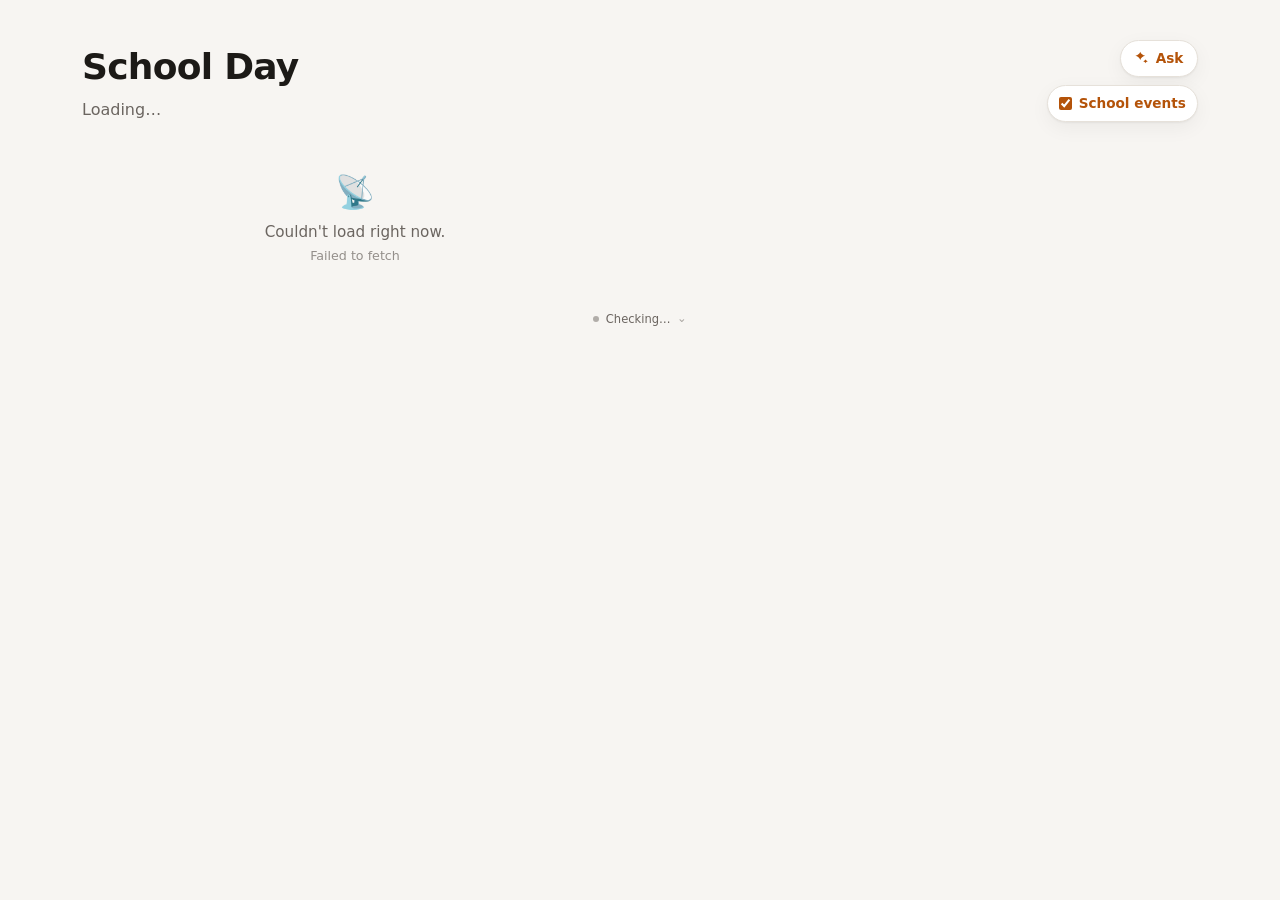
<file: index.html>
<!doctype html>
<html lang="en">
<head>
<meta charset="utf-8">
<meta name="viewport" content="width=device-width, initial-scale=1, viewport-fit=cover">
<title>School Day</title>
<link rel="manifest" href="manifest.webmanifest">
<link rel="apple-touch-icon" href="icons/both-apple-180.png?i=2">
<meta name="apple-mobile-web-app-title" content="School Day">
<link rel="icon" type="image/png" sizes="192x192" href="icons/both-192.png?i=2">
<meta name="apple-mobile-web-app-capable" content="yes">
<meta name="apple-mobile-web-app-status-bar-style" content="default">
<meta name="theme-color" content="#f7f5f2">
<link rel="stylesheet" href="app.css?v=8a1811cd">
</head>
<body>
<div class="wrap page-day">
  <header>
    <div class="headtext">
      <h1 class="hello" id="hello">School Day</h1>
      <p class="today" id="todayline">Loading…</p>
    </div>
    <a class="asklink" id="asklink" href="/ask/">
      <svg class="ico" viewBox="0 0 24 24" aria-hidden="true" focusable="false">
        <path d="M11 3.5c.4 1.3 1.2 2.6 2.4 3.6 1.2 1 2.6 1.6 4.1 1.9-1.5.3-2.9.9-4.1 1.9-1.2 1-2 2.3-2.4 3.6-.4-1.3-1.2-2.6-2.4-3.6C7.4 9.9 6 9.3 4.5 9c1.5-.3 2.9-.9 4.1-1.9 1.2-1 2-2.3 2.4-3.6Z"
              fill="currentColor"/>
        <path d="M18 13.5c.2.7.6 1.3 1.2 1.8.6.5 1.3.8 2.1 1-.8.2-1.5.5-2.1 1-.6.5-1 1.1-1.2 1.8-.2-.7-.6-1.3-1.2-1.8-.6-.5-1.3-.8-2.1-1 .8-.2 1.5-.5 2.1-1 .6-.5 1-1.1 1.2-1.8Z"
              fill="currentColor"/>
      </svg>Ask</a>
  </header>

  <div class="controls">
    <div id="kidfilter"></div>
    <label class="toggle" id="schoolToggle" data-on="1">
      <input type="checkbox" id="showSchool" checked> School events
    </label>
  </div>

  <div id="content">
    <div class="skeleton"></div><div class="skeleton"></div><div class="skeleton"></div>
  </div>

  <footer>
    <button class="fresh" id="fresh" data-state="unknown" data-open="0"
            aria-expanded="false" aria-controls="synclog" title="Tap for the sync log">
      <span class="pip"></span><span class="txt">Checking…</span><span class="more"></span>
    </button>
    <div class="synclog" id="synclog" hidden></div>
  </footer>
</div>
<script src="a2hs.js?v=8a1811cd"></script>
<script src="app.js?v=8a1811cd"></script>
</body>
</html>
</file>
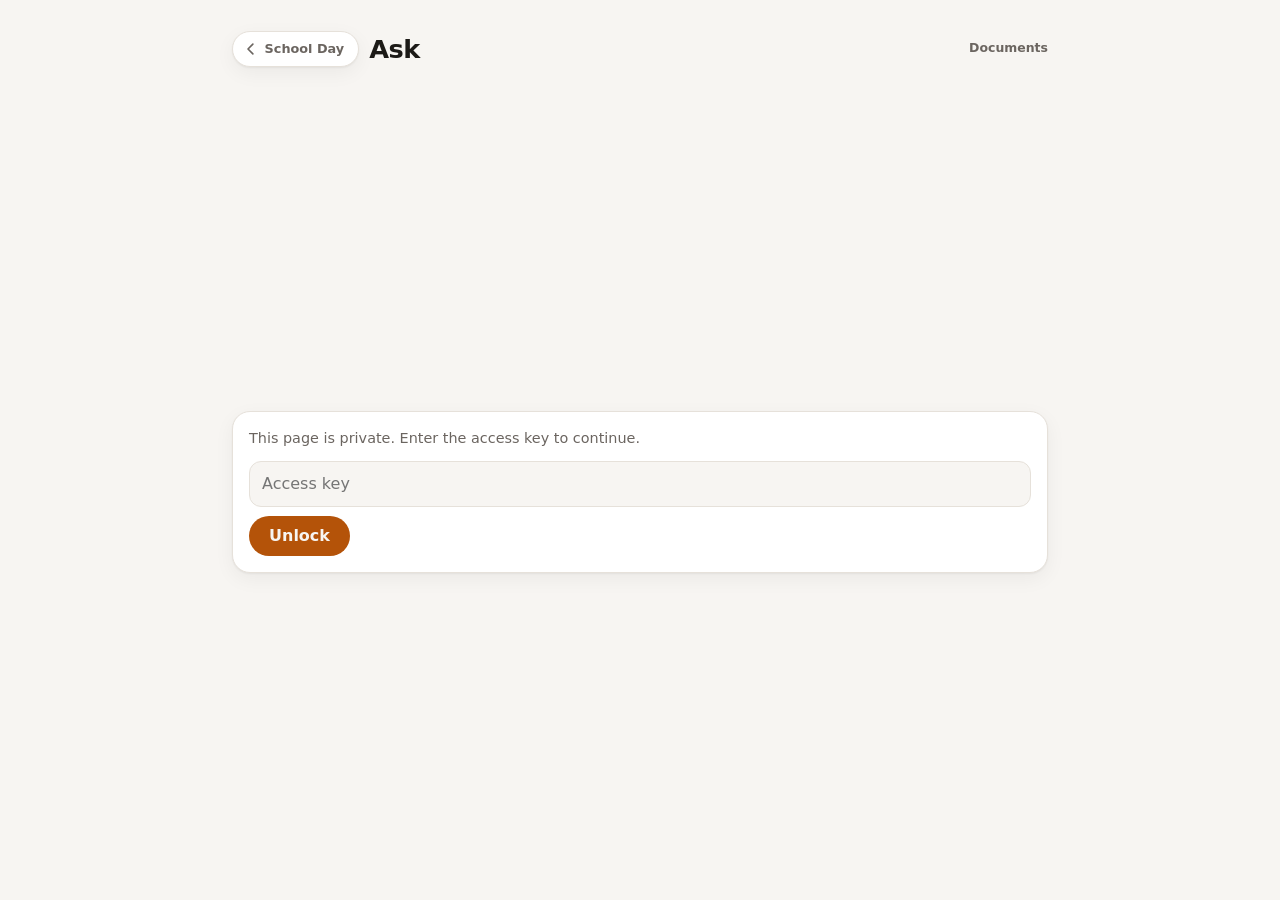
<file: ask/index.html>
<!doctype html>
<html lang="en">
<head>
<meta charset="utf-8">
<meta name="viewport" content="width=device-width, initial-scale=1, viewport-fit=cover">
<title>Ask · School Day</title>
<meta name="robots" content="noindex, nofollow">
<meta name="theme-color" content="#f7f5f2">
<link rel="stylesheet" href="../app.css?v=8a1811cd">
<link rel="stylesheet" href="ask.css?v=8a1811cd">
</head>
<body>
<div class="wrap">
  <header class="ask-head">
    <a class="back" href="../" aria-label="Back to School Day">
      <svg class="ico" viewBox="0 0 24 24" aria-hidden="true" focusable="false">
        <path d="M14.5 5.5 8 12l6.5 6.5" fill="none" stroke="currentColor" stroke-width="2.2"
              stroke-linecap="round" stroke-linejoin="round"/>
      </svg><span class="back-label">School Day</span>
    </a>
    <h1 class="hello">Ask</h1>
    <span class="head-actions">
      <button class="newthread" id="newthread" hidden>New conversation</button>
      <a class="linkish docs" href="../documents/">Documents</a>
      <button class="linkish" id="forget" hidden>Forget key</button>
    </span>
  </header>

  <!-- gate: the key never ships in the page, it is typed once and kept locally -->
  <form id="unlock" class="unlock" hidden>
    <p class="lead">This page is private. Enter the access key to continue.</p>
    <input type="password" id="tokenInput" placeholder="Access key"
           autocomplete="current-password" spellcheck="false" required>
    <button type="submit">Unlock</button>
    <p class="hint" id="unlockErr" hidden>That key was rejected.</p>
  </form>

  <!-- is-empty centres the composer; asking a question swaps it to the
       conversation layout, answers above and the composer pinned below -->
  <main id="askui" class="askui is-empty" hidden>

    <div class="scroll">
      <div id="thread" class="thread"></div>
      <div id="out"></div>
    </div>

    <div class="composer">
      <p class="lead-in">What would you like to know?</p>
      <p class="lead-hint">Anything about the girls' school life - what's coming up, what to bring, who's who.</p>

      <form id="askform" class="askform">
        <textarea id="q" rows="1" placeholder="What do the girls need for next week?"
                  maxlength="1000" required></textarea>
        <div class="askrow">
          <div class="seg" id="kidscope">
            <button type="button" data-kid="" class="on">Everyone</button>
            <button type="button" data-kid="sophia">Sophia</button>
            <button type="button" data-kid="olivia">Olivia</button>
          </div>
          <button type="submit" id="go" aria-label="Ask">Ask</button>
        </div>
      </form>

      <p class="cmdhint" id="cmdhint" hidden></p>

      <ul class="examples">
        <li>What do I need to prepare for next week?</li>
        <li>Is there any stationery I still need to buy?</li>
        <li>What's on tomorrow?</li>
        <li>When are the basketball tryouts and is there a Kiss and Go?</li>
      </ul>

    </div>
  </main>
</div>
<script src="ask.js?v=8a1811cd"></script>
</body>
</html>
</file>
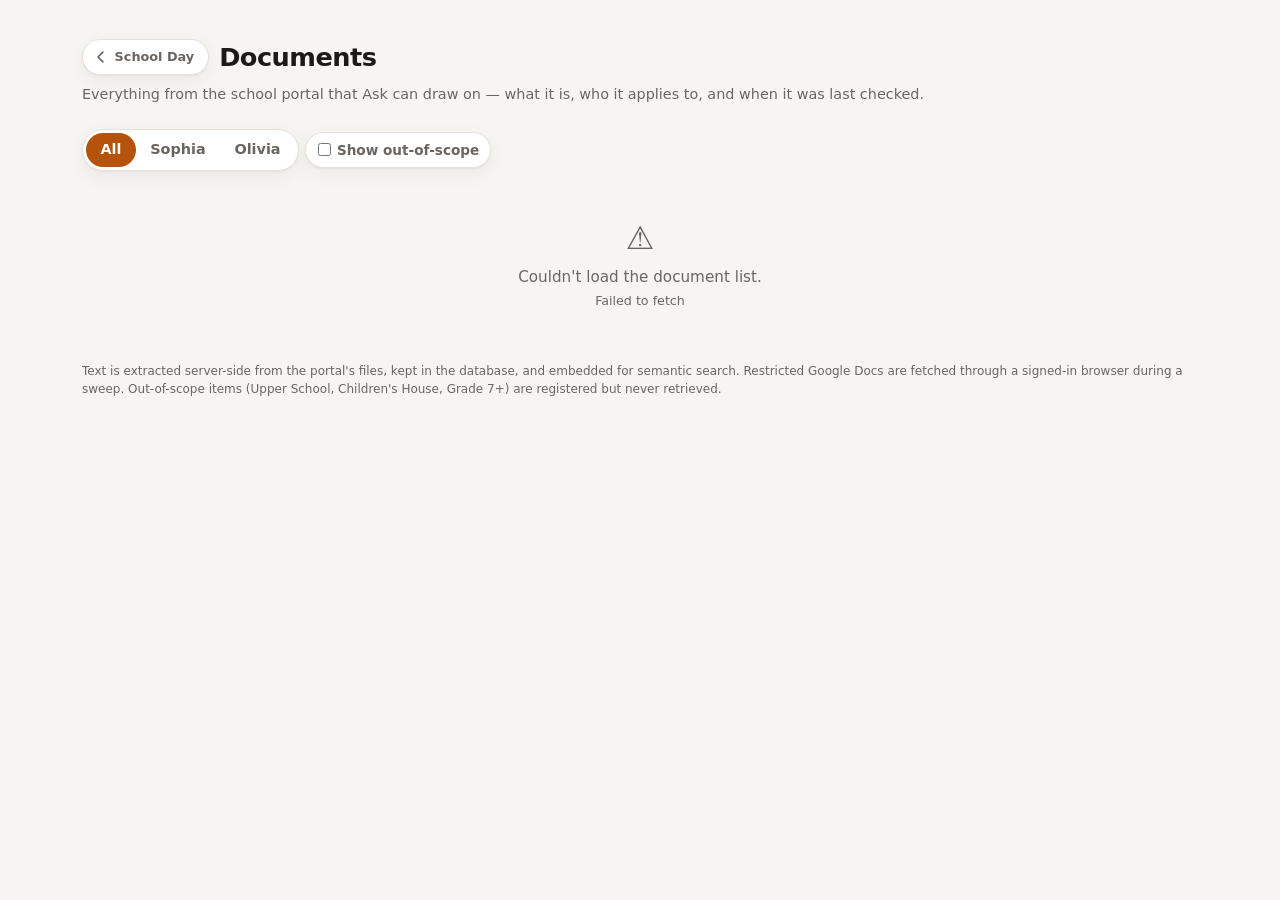
<file: documents/index.html>
<!doctype html>
<html lang="en">
<head>
<meta charset="utf-8">
<meta name="viewport" content="width=device-width, initial-scale=1, viewport-fit=cover">
<title>Documents · School Day</title>
<meta name="robots" content="noindex, nofollow">
<meta name="theme-color" content="#f7f5f2">
<link rel="stylesheet" href="../app.css?v=8a1811cd">
<link rel="stylesheet" href="documents.css?v=8a1811cd">
</head>
<body>
<div class="wrap">
  <header class="doc-head">
    <div class="bar">
      <a class="back" href="../" aria-label="Back to School Day">
        <svg class="ico" viewBox="0 0 24 24" aria-hidden="true" focusable="false">
        <path d="M14.5 5.5 8 12l6.5 6.5" fill="none" stroke="currentColor" stroke-width="2.2"
              stroke-linecap="round" stroke-linejoin="round"/>
      </svg><span class="back-label">School Day</span>
      </a>
      <h1 class="hello">Documents</h1>
    </div>
    <p class="today">Everything from the school portal that Ask can draw on — what it is, who it applies to, and when it was last checked.</p>
    <p class="summary" id="summary">Loading…</p>
  </header>

  <div class="controls">
    <div class="seg" id="scope">
      <button type="button" data-scope="" aria-pressed="true">All</button>
      <button type="button" data-scope="sophia" aria-pressed="false">Sophia</button>
      <button type="button" data-scope="olivia" aria-pressed="false">Olivia</button>
    </div>
    <label class="toggle" id="oosToggle" data-on="0">
      <input type="checkbox" id="showOos"> Show out-of-scope
    </label>
  </div>

  <div id="content"><div class="skeleton"></div><div class="skeleton"></div></div>

  <footer class="doc-foot">
    <p>Text is extracted server-side from the portal's files, kept in the database, and embedded for semantic search. Restricted Google Docs are fetched through a signed-in browser during a sweep. Out-of-scope items (Upper School, Children's House, Grade 7+) are registered but never retrieved.</p>
  </footer>
</div>
<script src="documents.js?v=8a1811cd"></script>
</body>
</html>
</file>
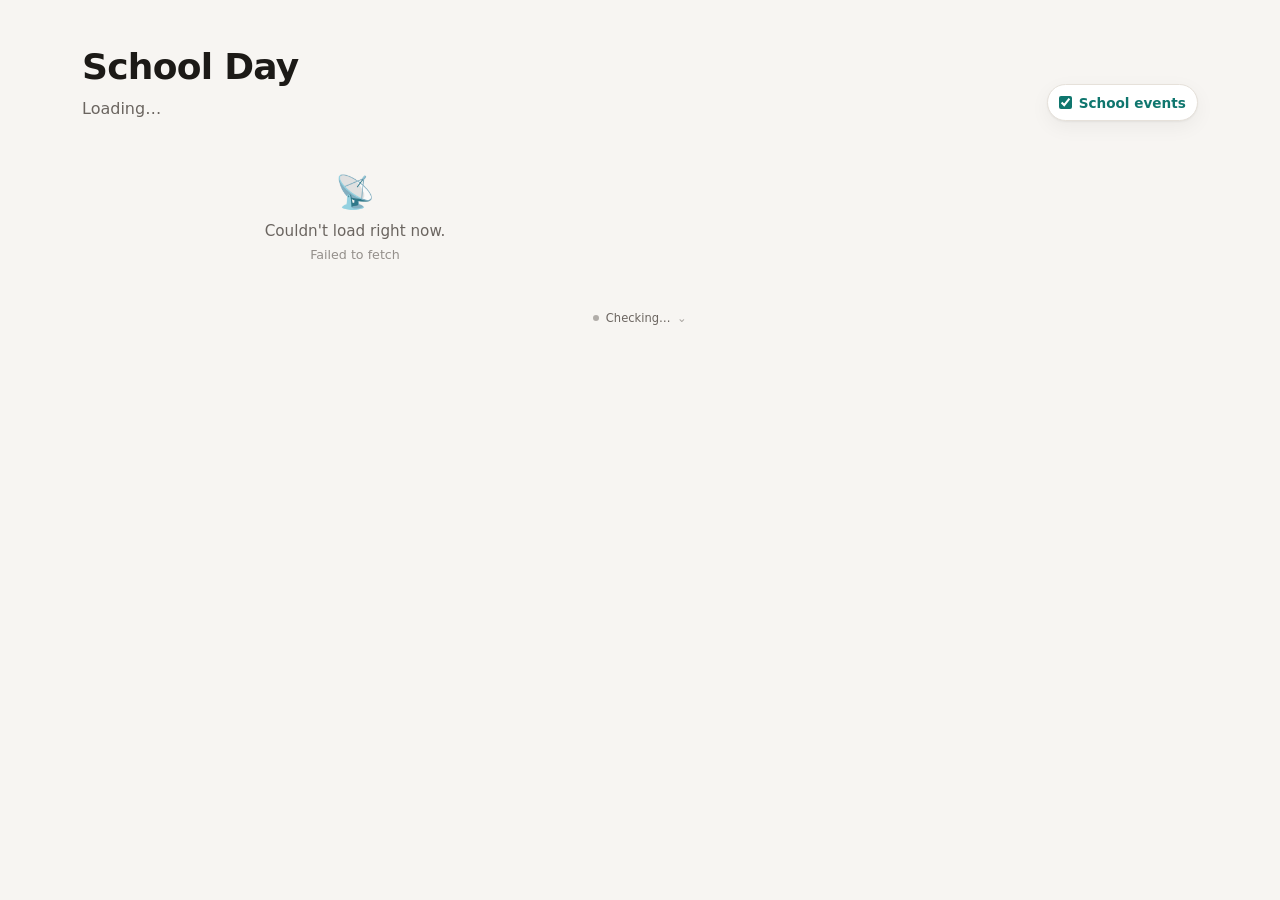
<file: olivia/index.html>
<!doctype html>
<html lang="en">
<head>
<meta charset="utf-8">
<meta name="viewport" content="width=device-width, initial-scale=1, viewport-fit=cover">
<title>Olivia · School Day</title>
<link rel="manifest" href="manifest.webmanifest">
<link rel="apple-touch-icon" href="../icons/olivia-apple-180.png?i=2">
<meta name="apple-mobile-web-app-title" content="Olivia">
<link rel="icon" type="image/png" sizes="192x192" href="../icons/olivia-192.png?i=2">
<meta name="apple-mobile-web-app-capable" content="yes">
<meta name="apple-mobile-web-app-status-bar-style" content="default">
<meta name="theme-color" content="#f7f5f2">
<link rel="stylesheet" href="../app.css?v=8a1811cd">
</head>
<body>
<div class="wrap page-day">
  <header>
    <div class="headtext">
      <h1 class="hello" id="hello">School Day</h1>
      <p class="today" id="todayline">Loading…</p>
    </div>
  </header>

  <div class="controls">
    <div id="kidfilter"></div>
    <label class="toggle" id="schoolToggle" data-on="1">
      <input type="checkbox" id="showSchool" checked> School events
    </label>
  </div>

  <div id="content">
    <div class="skeleton"></div><div class="skeleton"></div><div class="skeleton"></div>
  </div>

  <footer>
    <button class="fresh" id="fresh" data-state="unknown" data-open="0"
            aria-expanded="false" aria-controls="synclog" title="Tap for the sync log">
      <span class="pip"></span><span class="txt">Checking…</span><span class="more"></span>
    </button>
    <div class="synclog" id="synclog" hidden></div>
  </footer>
</div>
<script src="../a2hs.js?v=8a1811cd"></script>
<script src="../app.js?v=8a1811cd"></script>
</body>
</html>
</file>
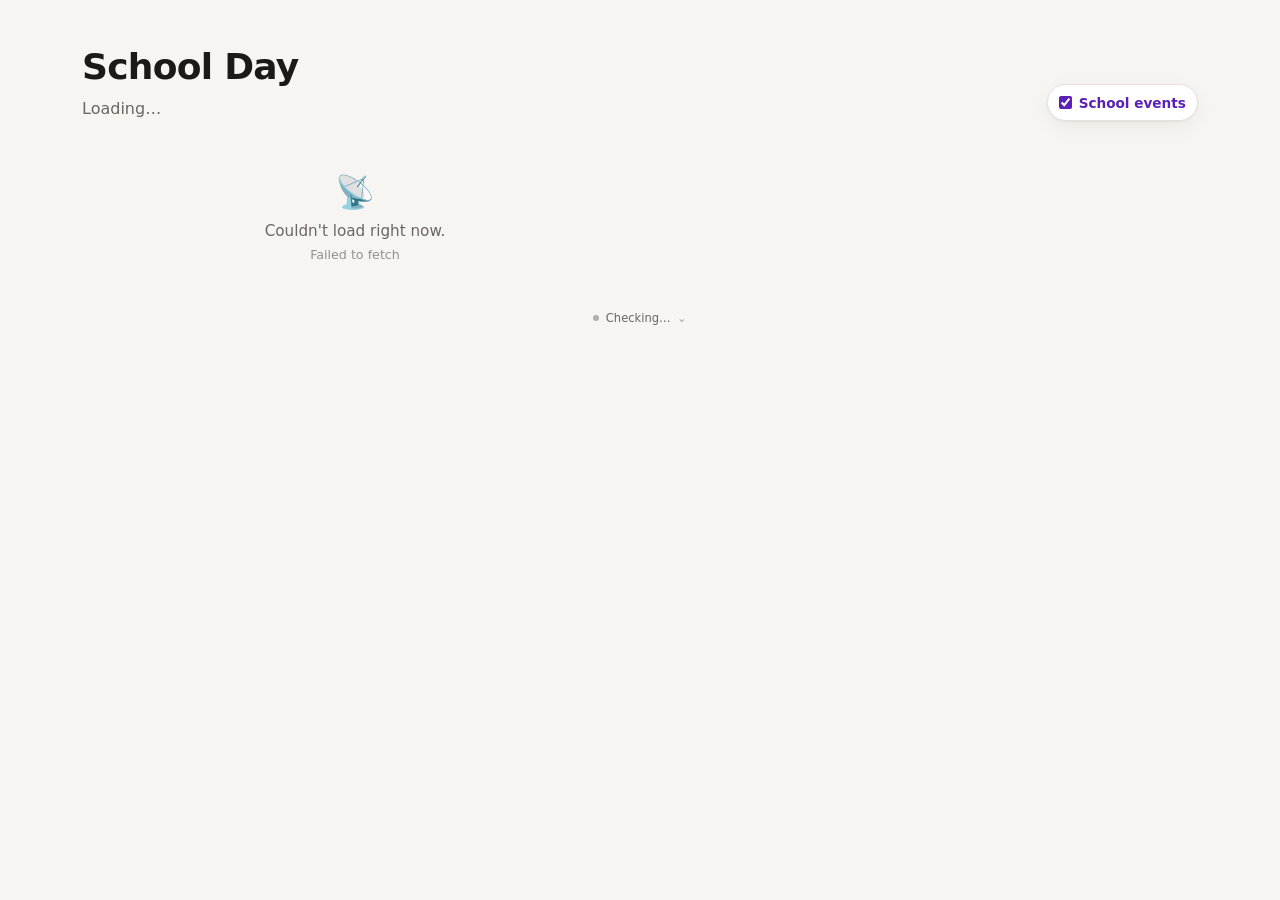
<file: sophia/index.html>
<!doctype html>
<html lang="en">
<head>
<meta charset="utf-8">
<meta name="viewport" content="width=device-width, initial-scale=1, viewport-fit=cover">
<title>Sophia · School Day</title>
<link rel="manifest" href="manifest.webmanifest">
<link rel="apple-touch-icon" href="../icons/sophia-apple-180.png?i=2">
<meta name="apple-mobile-web-app-title" content="Sophia">
<link rel="icon" type="image/png" sizes="192x192" href="../icons/sophia-192.png?i=2">
<meta name="apple-mobile-web-app-capable" content="yes">
<meta name="apple-mobile-web-app-status-bar-style" content="default">
<meta name="theme-color" content="#f7f5f2">
<link rel="stylesheet" href="../app.css?v=8a1811cd">
</head>
<body>
<div class="wrap page-day">
  <header>
    <div class="headtext">
      <h1 class="hello" id="hello">School Day</h1>
      <p class="today" id="todayline">Loading…</p>
    </div>
  </header>

  <div class="controls">
    <div id="kidfilter"></div>
    <label class="toggle" id="schoolToggle" data-on="1">
      <input type="checkbox" id="showSchool" checked> School events
    </label>
  </div>

  <div id="content">
    <div class="skeleton"></div><div class="skeleton"></div><div class="skeleton"></div>
  </div>

  <footer>
    <button class="fresh" id="fresh" data-state="unknown" data-open="0"
            aria-expanded="false" aria-controls="synclog" title="Tap for the sync log">
      <span class="pip"></span><span class="txt">Checking…</span><span class="more"></span>
    </button>
    <div class="synclog" id="synclog" hidden></div>
  </footer>
</div>
<script src="../a2hs.js?v=8a1811cd"></script>
<script src="../app.js?v=8a1811cd"></script>
</body>
</html>
</file>
<file: app.css>
:root{
  --bg:#f7f5f2; --card:#ffffff; --ink:#1c1a17; --muted:#6b6560; --line:#e6e1da;
  --accent:#5b21b6; --accent-soft:#ede9fe;
  --ok:#15803d; --warn:#b45309; --bad:#b91c1c;
  /* per-kid identity colours - used for name tags even on the combined view */
  --k-violet:#5b21b6; --k-violet-soft:#ede9fe;
  --k-teal:#0f766e;   --k-teal-soft:#ccfbf1;
  --k-amber:#b45309;  --k-amber-soft:#fef3c7;
  --k-rose:#be123c;   --k-rose-soft:#ffe4e6;
  --shadow:0 1px 2px rgba(20,14,8,.05), 0 6px 20px rgba(20,14,8,.05);
  --radius:18px;
}
:root[data-kid="olivia"]{ --accent:#0f766e; --accent-soft:#ccfbf1; }
:root[data-kid="both"]{   --accent:#b45309; --accent-soft:#fef3c7; }
@media (prefers-color-scheme:dark){
  :root{ --bg:#141312; --card:#1e1c1a; --ink:#f2efea; --muted:#a09a93; --line:#2e2b28;
         --accent:#c4b5fd; --accent-soft:#2c2350; --ok:#4ade80; --warn:#fbbf24; --bad:#f87171;
         --k-violet:#c4b5fd; --k-violet-soft:#2c2350;
         --k-teal:#5eead4;   --k-teal-soft:#0d3b37;
         --k-amber:#fcd34d;  --k-amber-soft:#43300b;
         --k-rose:#fda4af;   --k-rose-soft:#4c0519;
         --shadow:0 1px 2px rgba(0,0,0,.4), 0 8px 24px rgba(0,0,0,.35); }
  :root[data-kid="olivia"]{ --accent:#5eead4; --accent-soft:#0d3b37; }
  :root[data-kid="both"]{   --accent:#fcd34d; --accent-soft:#43300b; }
}
*{box-sizing:border-box}
html,body{margin:0}
body{
  background:var(--bg); color:var(--ink);
  font:16px/1.5 ui-rounded,"SF Pro Rounded",system-ui,-apple-system,"Segoe UI",Roboto,sans-serif;
  -webkit-font-smoothing:antialiased;
  padding:env(safe-area-inset-top) env(safe-area-inset-right) 3rem env(safe-area-inset-left);
}
.wrap{max-width:640px;margin:0 auto;padding:1rem 1rem 0}

header{padding:.5rem 0 .75rem}
/* Day pages: greeting on the left, Ask in the top-right corner */
.page-day > header{display:flex;align-items:flex-start;justify-content:space-between;gap:1rem}
.headtext{min-width:0}
.hello{font-size:1.75rem;font-weight:800;letter-spacing:-.02em;margin:0}
.today{color:var(--muted);font-size:.95rem;margin:.2rem 0 0}
.daypill{display:inline-block;margin-left:.5rem;padding:.1rem .55rem;border-radius:999px;
  background:var(--accent-soft);color:var(--accent);font-weight:700;font-size:.8rem;vertical-align:1px}

/* Segmented control - Ask's Everyone/Sophia/Olivia and the Documents scope */
.seg{display:flex;background:var(--card);border:1px solid var(--line);
  border-radius:999px;padding:3px;box-shadow:var(--shadow)}
.seg button{
  appearance:none;border:0;background:transparent;color:var(--muted);
  font:inherit;font-weight:700;font-size:.9rem;padding:.4rem .9rem;border-radius:999px;
  cursor:pointer;transition:background .15s ease,color .15s ease
}
.seg button[aria-pressed="true"]{background:var(--accent);color:#fff}
@media (prefers-color-scheme:dark){ .seg button[aria-pressed="true"]{color:#141312} }

/* Back button (Ask, Documents): a round arrow on phones, labelled from 600px up */
.back{
  display:inline-flex;align-items:center;justify-content:center;gap:.3rem;flex:none;
  height:36px;min-width:36px;padding:0;border-radius:999px;
  background:var(--card);border:1px solid var(--line);box-shadow:var(--shadow);
  color:var(--muted);text-decoration:none;font-size:.8rem;font-weight:600;
  transition:color .15s ease,border-color .15s ease
}
.back:hover{color:var(--accent);border-color:var(--accent)}
.back .ico{width:18px;height:18px;flex:none}
.back .back-label{display:none}
@media (min-width:600px){
  .back{padding:0 .85rem 0 .55rem}
  .back .back-label{display:inline}
}

/* One row of pills: a toggle per kid (app.js fills #kidfilter), then School events */
.controls{display:flex;gap:.4rem;flex-wrap:wrap;align-items:center;margin:.35rem 0 1.25rem}
#kidfilter{display:contents}
#kidfilter[hidden]{display:none}

.toggle{
  display:inline-flex;align-items:center;gap:.4rem;background:var(--card);border:1px solid var(--line);
  border-radius:999px;padding:.45rem .7rem;font-size:.85rem;font-weight:600;color:var(--muted);
  cursor:pointer;box-shadow:var(--shadow);user-select:none;white-space:nowrap;
  transition:color .15s ease,border-color .15s ease
}
.toggle input{accent-color:var(--accent);margin:0}
.toggle[data-on="1"]{color:var(--accent)}
/* kid toggles wear their own colour when on, so both can be on at once */
.toggle.kid[data-theme="violet"] input{accent-color:var(--k-violet)}
.toggle.kid[data-theme="teal"]   input{accent-color:var(--k-teal)}
.toggle.kid[data-theme="amber"]  input{accent-color:var(--k-amber)}
.toggle.kid[data-theme="rose"]   input{accent-color:var(--k-rose)}
.toggle.kid[data-on="1"][data-theme="violet"]{color:var(--k-violet);border-color:var(--k-violet)}
.toggle.kid[data-on="1"][data-theme="teal"]  {color:var(--k-teal);  border-color:var(--k-teal)}
.toggle.kid[data-on="1"][data-theme="amber"] {color:var(--k-amber); border-color:var(--k-amber)}
.toggle.kid[data-on="1"][data-theme="rose"]  {color:var(--k-rose);  border-color:var(--k-rose)}
/* narrow phones: tighter pills so all three still share one row */
@media (max-width:400px){
  .controls{gap:.35rem}
  .toggle{padding:.42rem .6rem;font-size:.8rem;gap:.35rem}
}
/* the last kid on cannot be turned off: a small shake says so */
.toggle.nope{animation:nope .3s ease}
@keyframes nope{25%{transform:translateX(-3px)}75%{transform:translateX(3px)}}
@media (prefers-reduced-motion:reduce){ .toggle.nope{animation:none} }

/* Ask is parent-only, so app.js reveals this only on a device that has already
   unlocked it. The [hidden] rule must be explicit: a bare .asklink{display:...}
   outranks the UA sheet's [hidden]{display:none} and the link would always show. */
.asklink{
  display:inline-flex;align-items:center;gap:.35rem;flex:none;margin-top:.3rem;
  background:var(--card);border:1px solid var(--line);border-radius:999px;
  padding:.45rem .85rem .45rem .7rem;font-size:.85rem;font-weight:700;color:var(--accent);
  text-decoration:none;box-shadow:var(--shadow);
  transition:color .15s ease,border-color .15s ease,background .15s ease
}
.asklink .ico{width:18px;height:18px;flex:none}
.asklink:hover{border-color:var(--accent);background:var(--accent-soft)}
.asklink[hidden]{display:none}

section{margin:0 0 1.6rem}
/* the Coming up section has no heading, so give its first day a little air */
section > .daygroup:first-child{margin-top:.2rem}
h2{font-size:.8rem;text-transform:uppercase;letter-spacing:.1em;color:var(--muted);
   margin:0 0 .6rem .2rem;font-weight:800}
h2 .count{color:var(--accent)}

.daygroup{display:flex;align-items:baseline;gap:.5rem;margin:1.1rem .2rem .5rem}
.daygroup:first-of-type{margin-top:0}
.daygroup .d{font-weight:800;font-size:.95rem;letter-spacing:-.01em}
.daygroup .n{color:var(--muted);font-size:.8rem}
.daygroup .pill{margin-left:auto;font-size:.7rem;font-weight:800;color:var(--accent);
  background:var(--accent-soft);padding:.1rem .45rem;border-radius:999px}
.daygroup.off .d{color:var(--muted)}

.card{
  background:var(--card);border:1px solid var(--line);border-radius:var(--radius);
  padding:.85rem .95rem;margin-bottom:.6rem;box-shadow:var(--shadow);
  display:grid;grid-template-columns:auto 1fr auto;gap:.8rem;align-items:start;
  cursor:pointer;transition:transform .12s ease, opacity .2s ease;
}
.card:active{transform:scale(.985)}
.card .emoji{font-size:1.7rem;line-height:1.2;width:2rem;text-align:center}
.card .title{font-weight:700;font-size:1.05rem;margin:0;letter-spacing:-.01em}
.card .meta{color:var(--muted);font-size:.83rem;margin:.15rem 0 0;display:flex;gap:.45rem;flex-wrap:wrap}
.card .who{
  font-size:.7rem;font-weight:800;text-transform:uppercase;letter-spacing:.05em;
  padding:.1rem .45rem;border-radius:999px;background:var(--accent-soft);color:var(--accent);
}
.card .who[data-theme="violet"]{ background:var(--k-violet-soft); color:var(--k-violet) }
.card .who[data-theme="teal"]  { background:var(--k-teal-soft);   color:var(--k-teal) }
.card .who[data-theme="amber"] { background:var(--k-amber-soft);  color:var(--k-amber) }
.card .who[data-theme="rose"]  { background:var(--k-rose-soft);   color:var(--k-rose) }
.tick{
  appearance:none;border:2px solid var(--line);background:transparent;width:1.6rem;height:1.6rem;
  border-radius:50%;cursor:pointer;flex:none;display:grid;place-items:center;color:transparent;
  font-size:.95rem;font-weight:900;transition:all .15s ease
}
.tick:hover{border-color:var(--accent)}
.card.done{opacity:.45}
.card.done .title{text-decoration:line-through}
.card.done .tick{background:var(--accent);border-color:var(--accent);color:#fff}
@media (prefers-color-scheme:dark){ .card.done .tick{color:#141312} }
.detail{grid-column:1/-1;border-top:1px solid var(--line);margin-top:.7rem;padding-top:.7rem;
  color:var(--muted);font-size:.9rem}
.detail a{color:var(--accent);font-weight:600}
.card[data-open="0"] .detail{display:none}
.card.school{background:transparent;border-style:dashed}

.notice{
  background:var(--accent-soft);color:var(--accent);border-radius:var(--radius);
  padding:.9rem 1rem;font-weight:700;margin-bottom:1rem;text-align:center
}
.empty{color:var(--muted);text-align:center;padding:1.4rem 1rem;font-size:.95rem}
.empty .big{font-size:2rem;display:block;margin-bottom:.3rem}

/* freshness - deliberately quiet: footer only, small, muted */
footer{padding:.5rem 0 2rem;text-align:center}
.fresh{
  display:inline-flex;align-items:center;gap:.4rem;color:var(--muted);
  font-size:.72rem;background:none;border:0;font-family:inherit;cursor:pointer;padding:.3rem
}
.fresh .pip{width:6px;height:6px;border-radius:50%;background:var(--ok);flex:none;opacity:.75}
.fresh[data-state="late"] .pip{background:var(--warn)}
.fresh[data-state="unknown"] .pip{background:var(--muted);opacity:.5}
.fresh .more{display:none;opacity:.85}
.fresh[data-open="1"] .more{display:inline}
.fresh::after{content:"⌄";opacity:.55;transition:transform .15s ease;line-height:1}
.fresh[data-open="1"]::after{transform:rotate(180deg)}

/* sync log - scheduled slot vs actual run. Reference only, so: small, muted,
   folded away, and never louder than the cards above it. */
.synclog{
  max-width:23rem;margin:.4rem auto 0;padding:.7rem .85rem;text-align:left;
  background:var(--card);border:1px solid var(--line);border-radius:14px;
  box-shadow:var(--shadow);font-size:.72rem;color:var(--muted)
}
.synclog .loghead{
  display:flex;justify-content:space-between;align-items:baseline;gap:.5rem;
  margin:0 0 .5rem;font-weight:700;color:var(--ink);letter-spacing:.01em
}
.synclog .loghead span{font-weight:500;font-size:.68rem;opacity:.7;text-align:right}
.synclog ol{list-style:none;margin:0;padding:0;max-height:15rem;overflow-y:auto;
  overscroll-behavior:contain;scrollbar-width:thin}
.synclog li{display:grid;grid-template-columns:6px 3.6rem 1fr;gap:.5rem;
  align-items:baseline;padding:.22rem 0}
.synclog li + li{border-top:1px solid color-mix(in srgb, var(--line) 55%, transparent)}
.synclog .dayhead + li{border-top:0}   /* a rule under a day header reads as a mistake */
.synclog .dayhead{
  display:block;margin:.5rem 0 .15rem;padding:0;border-top:0;
  font-weight:700;font-size:.66rem;text-transform:uppercase;letter-spacing:.06em;opacity:.55
}
.synclog ol > .dayhead:first-child{margin-top:0}
.synclog .pip{width:6px;height:6px;border-radius:50%;background:var(--muted);
  opacity:.5;align-self:center}
.synclog li[data-status="ok"]      .pip{background:var(--ok);opacity:.9}
.synclog li[data-status="error"]   .pip{background:var(--bad);opacity:.9}
.synclog li[data-status="missed"]  .pip{background:var(--warn);opacity:.8}
.synclog li[data-status="running"] .pip{background:var(--accent);animation:pulse 1.2s ease-in-out infinite}
.synclog li[data-status="scheduled"] .pip{background:transparent;box-shadow:inset 0 0 0 1px var(--muted);opacity:.6}
.synclog .t{font-variant-numeric:tabular-nums;opacity:.75}
.synclog .s{color:var(--ink);opacity:.85}
.synclog li[data-status="scheduled"] .s,
.synclog li[data-status="due"] .s{color:var(--muted);opacity:1}
.synclog li[data-status="error"] .s{color:var(--bad)}
.synclog .s em{font-style:normal;opacity:.55;margin-left:.35rem;color:var(--muted)}
.synclog .logerr{
  display:block;grid-template-columns:none;border-top:0;padding:0 0 .3rem 4.98rem;
  font-size:.68rem;line-height:1.35;color:var(--bad);opacity:.8
}
.synclog .logfoot{margin:.55rem 0 0;font-size:.66rem;opacity:.55}
.synclog .logempty{margin:0;opacity:.7}
.skeleton{height:74px;border-radius:var(--radius);background:var(--card);
  border:1px solid var(--line);margin-bottom:.6rem;opacity:.6;
  animation:pulse 1.4s ease-in-out infinite}
@keyframes pulse{0%,100%{opacity:.45}50%{opacity:.75}}

/* ============================================================
   Responsive layout
   Mobile first (everything above). Below: iPad and desktop.
   The DOM is flat - section > h2 > .daygroup > .card - so wide
   layouts are built with grid spans rather than new markup.
   ============================================================ */

/* --- large phone / small tablet ------------------------------- */
@media (min-width:600px){
  .wrap{ max-width:700px; padding:1.25rem 1.5rem 0 }
  .hello{ font-size:2rem }
  .today{ font-size:1rem }
}

/* --- iPad portrait -------------------------------------------- */
/* From here up, every section flows its cards into as many columns
   as fit. Day headings span the row so each day starts fresh. */
@media (min-width:768px){
  .wrap{ max-width:820px }
  .card{ padding:1rem 1.1rem; margin-bottom:0 }
  .card .title{ font-size:1.05rem }

  #content > section{
    display:grid;
    grid-template-columns:repeat(auto-fill, minmax(300px, 1fr));
    gap:.7rem 1rem;
    align-content:start;
  }
  #content > section > h2,
  #content > section > .daygroup,
  #content > section > .empty{ grid-column:1/-1 }
  #content > section > h2{ margin-bottom:0 }
  #content > section > .daygroup{ margin-top:.4rem }
}

/* --- desktop / iPad landscape --------------------------------- */
@media (min-width:1024px){
  body{ padding-bottom:4rem }
  .wrap{ max-width:1180px; padding:2rem 2rem 0 }
  /* Scoped to the day pages on purpose. Ask has its own column layout, and
     an unscoped grid here once placed its <main> in the `auto` column -
     the composer shrank into the bottom-right corner. */
  .wrap.page-day{
    display:grid; grid-template-columns:1fr auto;
    align-items:end; column-gap:1.5rem; row-gap:.5rem;
  }
  /* The header dissolves into the grid: greeting down the left, Ask in the
     top-right corner, the toggles under it flush with the greeting's baseline. */
  .wrap.page-day > header{ display:contents }
  .wrap.page-day > header > .headtext{ grid-column:1; grid-row:1/3; padding:.5rem 0 0 }
  .wrap.page-day > header > .asklink{ grid-column:2; grid-row:1; justify-self:end; align-self:start; margin-top:.5rem }
  .wrap.page-day > .controls{ grid-column:2; grid-row:2; justify-self:end; align-self:end; margin:0 }
  .wrap.page-day > #content, .wrap.page-day > footer{ grid-column:1/-1 }
  .wrap.page-day > #content{ margin-top:1rem }

  .hello{ font-size:2.25rem }

  /* Today and Tomorrow sit side by side; everything after them
     (Coming up) runs full width underneath. */
  #content{ display:grid; grid-template-columns:1fr 1fr; gap:0 1.5rem; align-items:start }
  #content > .notice{ grid-column:1/-1 }
  #content > section:nth-of-type(n+3){ grid-column:1/-1 }

  /* Today and Tomorrow are half-width, so one column each; Coming up
     is full width and keeps flowing into as many columns as fit. */
  #content > section:nth-of-type(-n+2){ grid-template-columns:1fr }

  /* a pointer is available here, so the cards can respond to hover */
  .card{ transition:transform .12s ease, box-shadow .12s ease, opacity .2s ease }
  .card:hover{ transform:translateY(-1px);
    box-shadow:0 2px 4px rgba(20,14,8,.06), 0 10px 28px rgba(20,14,8,.08) }
  .card:active{ transform:scale(.99) }
}
@media (prefers-color-scheme:dark) and (min-width:1024px){
  .card:hover{ box-shadow:0 2px 4px rgba(0,0,0,.45), 0 12px 30px rgba(0,0,0,.4) }
}

/* --- very wide: cap the reading width, don't sprawl ------------ */
@media (min-width:1500px){
  .wrap{ max-width:1320px }
  #content > section:nth-of-type(n+3){
    grid-template-columns:repeat(auto-fill, minmax(330px, 1fr));
  }
}

/* Respect a reduced-motion preference for the hover/press effects */
@media (prefers-reduced-motion:reduce){
  .card, .card:hover, .card:active{ transform:none; transition:none }
}

/* --- install banner: top of the screen, self-managing (a2hs.js) ---
   Sits above .wrap as the first thing on the page; its inner column
   mirrors .wrap's widths so the banner text lines up with the content. */
.a2hs{
  background:var(--card); color:var(--ink);
  border-bottom:1px solid var(--line); box-shadow:var(--shadow);
  animation:a2hs-in .45s cubic-bezier(.2,.7,.2,1) both;
}
.a2hs-in{
  display:grid; grid-template-columns:auto minmax(0,1fr) auto;
  grid-template-areas:"icon body close" "icon actions close";
  column-gap:.75rem; row-gap:.5rem; align-items:center;
  max-width:640px; margin:0 auto; padding:.7rem 1rem;
}
.a2hs-icon{ grid-area:icon; width:38px; height:38px; border-radius:10px; align-self:start }
.a2hs-body{ grid-area:body; min-width:0 }
.a2hs-title{ margin:0; font-weight:700; font-size:.92rem; letter-spacing:-.01em; line-height:1.3 }
.a2hs-text{ margin:.1rem 0 0; color:var(--muted); font-size:.82rem; line-height:1.4 }
.a2hs-text b{ color:var(--ink); font-weight:700 }
.a2hs-share{ vertical-align:-3px; color:var(--accent) }
.a2hs-actions{ grid-area:actions; display:flex; gap:.4rem }
.a2hs-actions button{
  font:inherit; font-size:.85rem; font-weight:700; cursor:pointer; white-space:nowrap;
  border-radius:999px; padding:.4rem .95rem; border:1px solid var(--line);
  background:transparent; color:var(--muted)
}
.a2hs-actions .a2hs-go{ background:var(--accent); border-color:var(--accent); color:#fff }
.a2hs-actions .a2hs-done:hover{ color:var(--accent); border-color:var(--accent) }
.a2hs-close{
  grid-area:close; align-self:start; width:32px; height:32px; padding:0; border:0;
  border-radius:50%; background:transparent; color:var(--muted); cursor:pointer;
  font:inherit; font-size:1.4rem; line-height:1;
}
.a2hs-close:hover{ background:var(--accent-soft); color:var(--accent) }
@keyframes a2hs-in{ from{ transform:translateY(-100%); opacity:0 } }
@media (prefers-reduced-motion:reduce){ .a2hs{ animation:none } }
@media (prefers-color-scheme:dark){ .a2hs-actions .a2hs-go{ color:#141312 } }
@media (min-width:600px){
  .a2hs-in{
    grid-template-columns:auto minmax(0,1fr) auto auto;
    grid-template-areas:"icon body actions close";
    max-width:700px; padding:.7rem 1.5rem;
  }
  .a2hs-icon, .a2hs-close{ align-self:center }
}
@media (min-width:768px){  .a2hs-in{ max-width:820px } }
@media (min-width:1024px){ .a2hs-in{ max-width:1180px; padding:.75rem 2rem } }
@media (min-width:1500px){ .a2hs-in{ max-width:1320px } }
</file>
<file: ask/ask.css>
/* Ask - layered on app.css, reuses its tokens.
   Ask uses the combined-view accent so it reads as "both girls". */
:root{ --accent:#b45309; --accent-soft:#fef3c7 }
@media (prefers-color-scheme:dark){ :root{ --accent:#fcd34d; --accent-soft:#43300b } }

/* ============================================================
   Chat layout
   Empty: the composer sits in the middle of the page.
   In conversation: answers scroll above, composer pinned below.
   ============================================================ */
body{ padding-bottom:0 }

.wrap{
  display:flex; flex-direction:column;
  min-height:100vh; min-height:100dvh; max-width:820px;
}
@media (min-width:1024px){
  .wrap{ display:flex; max-width:880px; padding:1.5rem 2rem 0 }
}

.askui{ display:flex; flex-direction:column; flex:1 1 auto; min-height:0 }
.askui[hidden]{ display:none }

.scroll{ flex:1 1 auto }

.composer{
  position:sticky; bottom:0; z-index:5;
  background:var(--bg); padding-bottom:.75rem;
  padding-bottom:calc(.75rem + env(safe-area-inset-bottom));
}
/* a short fade so content scrolling under the composer doesn't cut hard */
.composer::before{
  content:""; position:absolute; left:0; right:0; top:-1.25rem; height:1.25rem;
  background:linear-gradient(to bottom, transparent, var(--bg));
  pointer-events:none;
}

/* --- empty state ---------------------------------------------- */
/* Centred, but optically a little above true centre: the padding shrinks
   the box the composer centres in, lifting it by half the value. vh so the
   shift stays proportional on a phone as well as a desktop. */
.askui.is-empty{ justify-content:center; padding-bottom:12vh }
.askui.is-empty .scroll{ display:none }
.askui.is-empty .composer{ position:static; padding-bottom:0 }
.askui.is-empty .composer::before{ display:none }

.lead-in{
  display:none; margin:0 0 .3rem; text-align:center;
  font-size:1.15rem; font-weight:700; letter-spacing:-.01em; color:var(--ink)
}
.lead-hint{
  display:none; margin:0 auto 1rem; max-width:34ch; text-align:center;
  font-size:.86rem; line-height:1.45; color:var(--muted)
}
.askui.is-empty .lead-in, .askui.is-empty .lead-hint{ display:block }

/* Slash-command feedback. No display property on purpose: the hidden
   attribute only works while nothing outranks the UA rule for it. */
.cmdhint{
  margin:.6rem .2rem 0; font-size:.78rem; line-height:1.7; color:var(--muted);
}
.cmdhint .cmd{
  font-family:ui-monospace,SFMono-Regular,Menlo,monospace; font-size:.75rem;
  color:var(--accent); background:var(--accent-soft);
  border-radius:6px; padding:.05rem .35rem; margin-right:.45rem;
}
.cmdhint .cmd:not(:first-child){ margin-left:.9rem }

/* the examples are starters, so they belong to the empty state only */
.examples{
  list-style:none; margin:1rem 0 0; padding:0;
  display:flex; flex-wrap:wrap; gap:.4rem; justify-content:center;
}
.askui:not(.is-empty) .examples{ display:none }
.examples li{
  font-size:.82rem; font-weight:600; line-height:1.3; cursor:pointer;
  color:var(--muted); background:var(--card);
  border:1px solid var(--line); border-radius:999px; padding:.34rem .7rem;
  transition:color .15s ease, border-color .15s ease;
}
.examples li:hover{ color:var(--accent); border-color:var(--accent) }
/* a phone gets three starters; the rest come back with the room for them */
@media (max-width:599px){ .examples li:nth-child(n+4){ display:none } }

/* --- composer ------------------------------------------------- */
.askform{
  background:var(--card); border:1px solid var(--line); border-radius:var(--radius);
  box-shadow:var(--shadow); padding:.75rem .8rem; margin:0;
}
.askform textarea{
  width:100%; font:inherit; color:var(--ink); background:transparent;
  border:0; padding:.15rem .1rem; resize:none; overflow-y:auto;
  max-height:9rem; line-height:1.5;
}
.askform textarea:focus{ outline:none }
.askform:focus-within{ border-color:var(--accent) }

.askrow{ display:flex; gap:.6rem; align-items:center; justify-content:space-between;
  flex-wrap:wrap; margin-top:.5rem }
.askrow .seg{ box-shadow:none; background:var(--bg) }
.askrow .seg button{
  font:inherit; font-size:.82rem; font-weight:600; cursor:pointer; color:var(--muted);
  background:transparent; border:0; border-radius:999px; padding:.28rem .7rem
}
.askrow .seg button.on{ background:var(--accent-soft); color:var(--accent) }
.askform button[type=submit]{
  font:inherit; font-weight:700; cursor:pointer; margin:0;
  background:var(--accent); color:var(--bg); border:0;
  border-radius:999px; padding:.45rem 1.15rem
}
.askform button[type=submit]:disabled{ opacity:.5; cursor:default }

/* --- header ---------------------------------------------------
   One quiet row: the round back button (app.css), the wordmark, and
   the actions on the right. The strapline lives with the empty state
   instead, so the bar stays small on a phone; it shrinks further once
   a conversation is running so the thread gets the vertical space. */
.ask-head{ display:flex; align-items:center; gap:.65rem; padding:.35rem 0 1rem }
.ask-head .hello{ margin:0; font-size:1.6rem; transition:font-size .18s ease }
.head-actions{ display:flex; gap:.9rem; align-items:center; margin-left:auto; white-space:nowrap }

body.chatting .ask-head{
  position:sticky; top:0; z-index:6;
  background:var(--bg); padding:.5rem 0 .6rem;
  border-bottom:1px solid var(--line);
}
body.chatting .ask-head .hello{ font-size:1.25rem }
/* mid-conversation on a phone only New conversation stays in the bar */
@media (max-width:599px){
  body.chatting .head-actions .docs, body.chatting .head-actions #forget{ display:none }
}

/* --- unlock gate ---------------------------------------------- */
.unlock{
  background:var(--card); border:1px solid var(--line); border-radius:var(--radius);
  box-shadow:var(--shadow); padding:1rem; margin:auto 0
}
.unlock .lead{ margin:0 0 .75rem; color:var(--muted); font-size:.9rem }
.unlock input{
  width:100%; font:inherit; color:var(--ink); background:var(--bg);
  border:1px solid var(--line); border-radius:12px; padding:.6rem .75rem
}
.unlock input:focus{ outline:2px solid var(--accent); outline-offset:1px; border-color:transparent }
.unlock button{
  margin-top:.6rem; font:inherit; font-weight:700; cursor:pointer;
  background:var(--accent); color:var(--bg); border:0; border-radius:999px; padding:.5rem 1.25rem
}
.unlock .hint{ margin:.6rem 0 0; color:var(--bad); font-size:.85rem }

/* --- conversation thread -------------------------------------- */
.thread{ display:flex; flex-direction:column; gap:.9rem; margin:0 0 1rem }
#out{ display:flex; flex-direction:column; gap:.9rem; margin:0 0 1rem }
/* Both collapse when empty. Otherwise the empty one still contributes its
   bottom margin, and the pending turn shifts by 1rem the moment the answer
   lands and moves from #out into #thread. */
#out:empty, .thread:empty{ display:none; margin:0 }
.turn{ display:flex; flex-direction:column; gap:.5rem }
.qbubble{
  align-self:flex-end; max-width:min(90%, 46ch);
  background:var(--accent-soft); color:var(--accent);
  border-radius:16px 16px 4px 16px; padding:.55rem .85rem;
  font-weight:600; line-height:1.45
}

.answer{
  background:var(--card); border:1px solid var(--line); border-radius:var(--radius);
  box-shadow:var(--shadow); padding:1rem 1.1rem; margin:0
}
.answer p, .answer li{ max-width:70ch }
.answer p{ margin:.5rem 0; line-height:1.6 }
.answer p:first-of-type{ margin-top:0 }
.answer ul, .answer ol{ margin:.5rem 0; padding-left:1.2rem }
.answer li{ margin:.25rem 0; line-height:1.55 }
.answer h3{ font-size:.95rem; font-weight:800; letter-spacing:-.01em;
  margin:1rem 0 .3rem; color:var(--ink) }
.answer h3:first-child{ margin-top:0 }
.answer .sugg{ font-style:normal; font-size:.85em; opacity:.65 }
.answer .meta{ margin:.5rem 0 0; font-size:.72rem; opacity:.55 }
.answer.err{ border-color:var(--bad) }
.answer.err p{ color:var(--bad) }

/* Thinking: an answer-shaped card holding three dots, per the Ask design.
   Card-shaped on purpose - the real answer replaces it in place, so the
   thread doesn't jump the moment it lands. */
.thinking{
  background:var(--card); border:1px solid var(--line); border-radius:var(--radius);
  box-shadow:var(--shadow); padding:1rem 1.1rem; margin:0;
  align-self:flex-start; display:inline-flex; gap:6px; align-items:center;
}
.thinking span{
  width:6px; height:6px; border-radius:50%; background:var(--accent);
  animation:askDot 1.2s infinite ease-in-out;
}
.thinking span:nth-child(2){ animation-delay:.15s }
.thinking span:nth-child(3){ animation-delay:.3s }
@keyframes askDot{
  0%,80%,100%{ opacity:.25; transform:translateY(0) }
  40%{ opacity:1; transform:translateY(-2px) }
}
@media (prefers-reduced-motion:reduce){
  .thinking span{ animation:none; opacity:.55 }
}

/* --- sources: deduped, quiet ---------------------------------- */
.answer .srcs{
  display:flex; flex-wrap:wrap; gap:.15rem .55rem; align-items:baseline;
  margin:.9rem 0 0; padding-top:.7rem; border-top:1px solid var(--line);
  font-size:.78rem; color:var(--muted)
}
.answer .srcs .lbl{ font-weight:700; opacity:.8 }
.answer .srcs a{ color:var(--muted); text-decoration:none; border-bottom:1px solid var(--line) }
.answer .srcs a:hover{ color:var(--ink); border-bottom-color:currentColor }

/* --- follow-up chips ------------------------------------------ */
.followups{
  display:flex; flex-wrap:wrap; gap:.4rem;
  margin:.85rem 0 0; padding-top:.8rem; border-top:1px solid var(--line)
}
.followups .fu-label{
  flex:0 0 100%; font-size:.7rem; font-weight:800; letter-spacing:.06em;
  text-transform:uppercase; color:var(--muted); opacity:.7; margin:0 0 .1rem
}
.followups button{
  font:inherit; font-size:.82rem; font-weight:600; line-height:1.3;
  color:var(--accent); background:var(--accent-soft);
  border:1px solid transparent; border-radius:999px;
  padding:.34rem .7rem; cursor:pointer; text-align:left;
  transition:border-color .15s ease, transform .1s ease
}
.followups button:hover{ border-color:currentColor }
.followups button:active{ transform:scale(.97) }

/* secondary actions: quiet text, no underline until hovered */
a.linkish{ text-decoration:none }
.newthread, .linkish{
  background:none; border:0; color:var(--muted); font:inherit; font-size:.78rem; font-weight:600;
  cursor:pointer; text-decoration:none; padding:0
}
.newthread:hover, .linkish:hover{ color:var(--accent); text-decoration:underline }

@media (min-width:600px){
  .askform textarea{ font-size:1.02rem }
  .lead-in{ font-size:1.35rem }
}
@media (prefers-reduced-motion:reduce){
  .followups button:active{ transform:none }
}
</file>
<file: documents/documents.css>
/* Documents — layered on app.css */
:root{ --accent:#b45309; --accent-soft:#fef3c7 }
@media (prefers-color-scheme:dark){ :root{ --accent:#fcd34d; --accent-soft:#43300b } }

.doc-head{ padding:.35rem 0 .5rem }
.doc-head .bar{ display:flex; align-items:center; gap:.65rem }
.doc-head .hello{ margin:0; font-size:1.6rem }
.doc-head .today{ margin:.5rem 0 0; font-size:.9rem }
.summary{ margin:.6rem 0 0; font-size:.82rem; color:var(--muted) }
.summary strong{ color:var(--ink); font-weight:700 }

.group{ margin:0 0 1.5rem }
.group h2{ display:flex; align-items:baseline; gap:.5rem }
.group h2 .n{ color:var(--muted); font-weight:600; letter-spacing:0; text-transform:none; font-size:.75rem }

.doc{
  background:var(--card); border:1px solid var(--line); border-radius:var(--radius);
  box-shadow:var(--shadow); padding:.8rem .95rem; margin-bottom:.55rem;
  display:grid; grid-template-columns:1fr auto; gap:.3rem .8rem; align-items:start
}
.doc.oos{ opacity:.55; border-style:dashed; box-shadow:none }
.doc .t{ font-weight:700; font-size:1rem; letter-spacing:-.01em; margin:0 }
.doc .t a{ color:inherit; text-decoration:none }
.doc .t a:hover{ text-decoration:underline }
.doc .s{ grid-column:1; color:var(--muted); font-size:.8rem; margin:0 }
.doc .badges{ grid-column:2; grid-row:1 / span 2; display:flex; flex-direction:column; gap:.3rem; align-items:flex-end }
.badge{
  font-size:.68rem; font-weight:800; text-transform:uppercase; letter-spacing:.05em;
  padding:.12rem .5rem; border-radius:999px; background:var(--accent-soft); color:var(--accent); white-space:nowrap
}
.badge.sophia{ background:var(--k-violet-soft); color:var(--k-violet) }
.badge.olivia{ background:var(--k-teal-soft);   color:var(--k-teal) }
.badge.both{ background:var(--k-amber-soft); color:var(--k-amber) }
.badge.wide{ background:var(--accent-soft); color:var(--accent) }
.badge.oos{ background:transparent; color:var(--muted); box-shadow:inset 0 0 0 1px var(--line) }
.badge.warn{ background:transparent; color:var(--bad); box-shadow:inset 0 0 0 1px var(--bad) }
.doc .meta{ grid-column:1 / -1; display:flex; flex-wrap:wrap; gap:.3rem .8rem; font-size:.72rem; color:var(--muted); margin:.15rem 0 0 }
.doc .meta .k{ opacity:.7 }
.doc .meta .note{ color:var(--bad) }

.doc-foot{ text-align:left; padding:1rem 0 2rem; font-size:.75rem; color:var(--muted); line-height:1.5 }

@media (min-width:768px){
  #content{ display:block }
  .group .docs{ display:grid; grid-template-columns:repeat(auto-fill, minmax(320px, 1fr)); gap:.6rem }
  .doc{ margin-bottom:0 }
}
@media (min-width:1024px){
  .wrap{ display:block; max-width:1180px }
}
</file>
